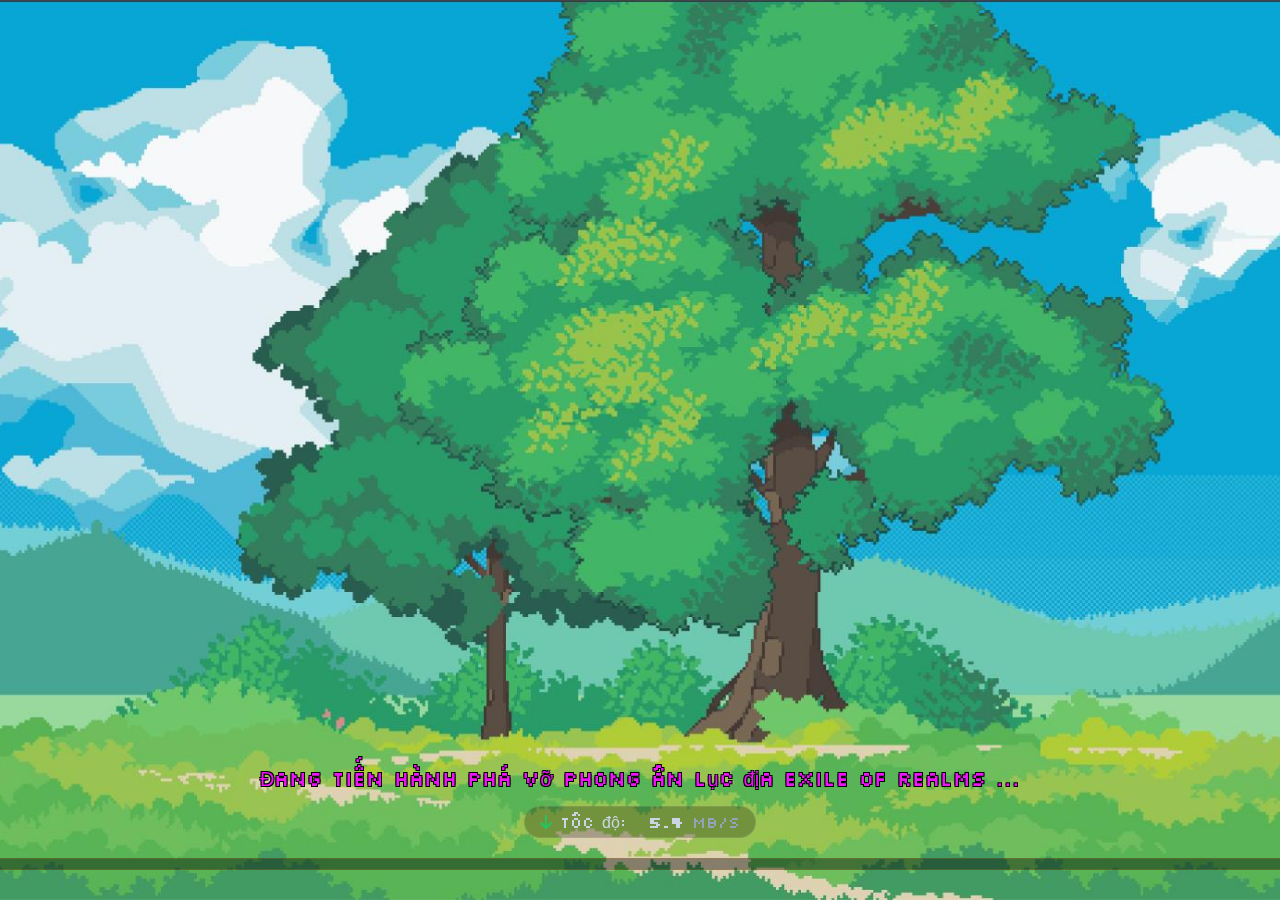
<file: logicgame.html>
<!DOCTYPE html>
<html lang="vi">

<head>
    <meta charset="UTF-8">
    <meta name="viewport" content="width=device-width, initial-scale=1.0">
    <title>Game Dashboard - Exile of Realms</title>
    <link href="https://cdnjs.cloudflare.com/ajax/libs/font-awesome/6.0.0/css/all.min.css" rel="stylesheet">
    <link rel="preconnect" href="https://fonts.googleapis.com">
    <link rel="preconnect" href="https://fonts.gstatic.com" crossorigin>
    <link href="https://fonts.googleapis.com/css2?family=Silkscreen&display=swap" rel="stylesheet">
    <link rel="stylesheet" href="logicgame.css">
</head>

<body>

    <div class="loading-screen" id="loadingScreen">
        <div class="loading-info-container">
            <div class="loading-text">Đang tiến hành phá vỡ phong ấn lục địa Exile of Realms ...</div>
            <div class="network-status">
                <i class="fas fa-arrow-down"></i> Tốc độ: <span id="speed-value">--</span> <span id="speed-unit">MB/s</span>
            </div>
        </div>
        <div class="loading-bar">
            <div class="loading-trail">
                <img src="asset/effect/load.png" alt="loading..." class="loading-sword-icon">
            </div>
        </div>
    </div>

    <div class="main-menu" id="mainMenu">
        <h1 class="menu-title">Exile of Realms</h1>
        <div class="menu-options">
            <button class="menu-btn" id="playBtn">Chơi Ngay</button>
            <button class="menu-btn" id="notificationBtn">Thông Báo</button>
            <button class="menu-btn" id="quitBtn">Thoát</button>
        </div>
    </div>

    <div class="loading-screen" id="gameLoadingScreen">
        <div class="loading-info-container">
            <div class="loading-text">Phá vỡ thành công, chuẩn bị nghênh đón kỷ nguyên mới</div>
        </div>
        <div class="loading-bar">
            <div class="loading-trail" id="gameLoadingTrail">
                <img src="asset/effect/load.png" alt="loading..." class="loading-sword-icon">
            </div>
        </div>
    </div>

    <div id="logout-overlay" class="logout-overlay">
        <div class="logout-box">
            <p class="logout-text">Đang tháo dỡ lục địa</p>
            <div class="pixel-spinner"></div>
        </div>
    </div>

    <div id="settings-panel" class="settings-panel">
        <div class="settings-box">
            <h2 class="settings-title">Cài Đặt</h2>
            <div class="setting-item">
                <label class="setting-label">Âm Thanh</label>
                <div class="sound-toggle-row">
                    <span>SFX</span>
                    <button class="toggle-btn" id="sfx-toggle"><span class="toggle-slider"></span></button>
                </div>
                <div class="sound-toggle-row">
                    <span>Nhạc Nền</span>
                    <button class="toggle-btn" id="music-toggle"><span class="toggle-slider"></span></button>
                </div>
            </div>
            <button class="menu-btn" id="closeSettingsBtn">Quay Lại</button>
        </div>
    </div>

    <div id="confirm-logout-panel" class="confirm-panel">
        <div class="confirm-box">
            <p class="confirm-text">Bạn có chắc chắn muốn thoát?</p>
            <div class="confirm-buttons">
                <button class="menu-btn" id="cancelLogoutBtn">Không</button>
                <button class="menu-btn btn-danger" id="confirmLogoutBtn">Có</button>
            </div>
        </div>
    </div>

    <div id="game-ui" class="game-ui-container">
        <div class="currency-bar-wrapper">
            <div class="currency-bar" id="linh-thach-bar">
                <img src="asset/ui/linhthach.png" alt="Linh Thạch" class="currency-icon">
                <span id="linhThachAmount" class="currency-amount">0</span>
                <button class="add-currency-btn">+</button>
            </div>
            <div class="currency-bar" id="tien-ngoc-bar">
                <img src="asset/ui/G.png" alt="Hỗn Độn Thạch" class="currency-icon">
                <span id="tienNgocAmount" class="currency-amount">0</span>
                <button class="add-currency-btn">+</button>
            </div>
        </div>

        <svg id="clickable-areas-container" style="position:absolute; top:0; left:0; width:100%; height:100%; z-index:10; pointer-events: none;" preserveAspectRatio="xMidYMid slice">
            <svg width="100%" height="100%" viewBox="0 0 1600 997" preserveAspectRatio="xMidYMid slice">
                <polygon points="1059,184,1022,177,1074,210,1065,227,1022,236,1015,251,1034,260,1055,275,1029,294,993,303,969,291,974,303,986,318,1000,318,1015,322,1015,337,1000,334,1003,351,993,363,972,370,952,375,926,380,936,389,948,394,962,425,962,442,962,468,960,485,981,492,995,487,1019,499,1029,487,1058,492,1086,492,1124,480,1179,473,1210,454,1229,440,1258,442,1289,442,1318,440,1339,430,1356,418,1354,387,1344,365,1330,335,1304,337,1287,316,1304,304,1318,301,1309,277,1282,285,1270,273,1294,263,1294,244,1313,234,1266,230,1254,215,1254,196,1278,198,1287,184,1299,170,1268,175,1242,170,1218,151,1213,120,1161,151,1117,137,1100,166" fill="transparent" style="cursor: pointer; pointer-events: auto;" onclick="handleAreaClick('Động Phủ', event)" />
            </svg>
            <svg width="100%" height="100%" viewBox="0 0 1863 1250" preserveAspectRatio="xMidYMid slice">
                <polygon points="1203,599,1191,622,1183,651,1169,670,1152,688,1133,695,1113,704,1094,699,1093,646,1042,646,1045,765,1093,765,1094,707,1108,727,1121,734,1137,736,1154,741,1154,755,1152,778,1125,799,1093,799,1094,812,1121,821,1125,853,1177,849,1179,900,1201,904,1401,916,1438,914,1479,904,1491,895,1488,853,1501,814,1515,807,1525,783,1528,726,1549,724,1571,700,1574,676,1530,695,1511,683,1488,649,1482,602,1466,626,1213,617,1213,610" fill="transparent" style="cursor: pointer; pointer-events: auto;" onclick="handleAreaClick('Vạn Bảo Các', event)" />
            </svg>
            <svg width="100%" height="100%" viewBox="0 0 1863 1250" preserveAspectRatio="xMidYMid slice">
                <polygon points="1127,851,1129,972,1172,972,1154,991,1123,1003,1139,1017,1139,1036,1119,1061,1102,1083,1080,1098,1049,1108,1076,1116,1090,1141,1333,1141,1401,1141,1463,1011,1438,1007,1419,989,1405,954,1388,976,1213,947,1195,927,1178,912,1178,851" fill="transparent" style="cursor: pointer; pointer-events: auto;" onclick="handleAreaClick('Dược Điền', event)" />
            </svg>
            <svg width="100%" height="100%" viewBox="0 0 1863 1250" preserveAspectRatio="xMidYMid slice">
                <polygon points="1012,459,997,482,977,496,950,498,954,510,971,519,923,521,923,642,971,640,1078,636,1121,613,1125,498,1080,490,1074,465" fill="transparent" style="cursor: pointer; pointer-events: auto;" onclick="handleAreaClick('Võ Kỹ Các', event)" />
            </svg>
            <svg width="100%" height="100%" viewBox="0 0 1863 1250" preserveAspectRatio="xMidYMid slice">
                <polygon points="862,344,728,342,726,465,773,465,779,533,790,556,818,568,884,566,911,560,923,523,950,498,1010,461,1131,453,1135,473,1166,459,1160,438,1109,405,1055,414,1039,387,1020,360,985,361,971,363,942,359,927,357,921,363,909,357,909,353,925,359,927,357,925,359" fill="transparent" style="cursor: pointer; pointer-events: auto;" onclick="handleAreaClick('Linh Thú', event)" />
            </svg>
            <svg width="100%" height="100%" viewBox="0 0 1863 1250" preserveAspectRatio="xMidYMid slice">
                <polygon points="796,713,794,737,771,762,750,772,724,781,705,779,687,791,685,750,631,748,633,863,615,861,549,919,571,976,666,995,685,1044,703,1075,713,1089,977,1091,1098,1015,1125,921,1086,896,1016,879,1020,847,1074,814,1004,793,958,719,938,739,816,727" fill="transparent" style="cursor: pointer; pointer-events: auto;" onclick="handleAreaClick('Tông Môn', event)" />
            </svg>
            <svg width="100%" height="100%" viewBox="0 0 1863 1250" preserveAspectRatio="xMidYMid slice">
                <polygon points="1660,288,1658,407,1654,427,1650,495,1678,535,1796,528,1862,485,1860,380,1746,370,1705,289" fill="transparent" style="cursor: pointer; pointer-events: auto;" onclick="handleAreaClick('Vạn Thú Sơn', event)" />
            </svg>
            <svg width="100%" height="100%" viewBox="0 0 1863 1250" preserveAspectRatio="xMidYMid slice">
                <polygon points="1683,614,1668,569,1619,568,1623,691,1656,694,1652,739,1685,807,1705,798,1732,761,1757,718,1765,661,1783,694,1800,671,1814,691,1839,700,1860,700,1862,556,1786,558,1777,530,1746,585" fill="transparent" style="cursor: pointer; pointer-events: auto;" onclick="handleAreaClick('Luyện Đan', event)" />
            </svg>
            <svg width="100%" height="100%" viewBox="0 0 1863 1250" preserveAspectRatio="xMidYMid slice">
                <polygon points="1761,660,1757,713,1705,790,1685,812,1631,820,1604,794,1594,812,1598,835,1615,847,1633,860,1654,870,1691,872,1693,899,1685,965,1666,989,1642,886,1590,890,1590,1002,1563,1043,1623,1080,1629,1133,1856,1135,1862,701" fill="transparent" style="cursor: pointer; pointer-events: auto;" onclick="handleAreaClick('Luyện Khí', event)" />
            </svg>
            <svg width="100%" height="100%" viewBox="0 0 1863 1250" preserveAspectRatio="xMidYMid slice">
                <polygon points="129,454,112,492,90,510,59,508,84,535,78,562,55,589,65,634,88,652,106,661,164,656,205,650,230,624,252,591,259,582,242,572,246,535,238,502,166,457" fill="transparent" style="cursor: pointer; pointer-events: auto;" onclick="handleAreaClick('Tinh Anh Đại Hội', event)" />
            </svg>
        </svg>

        <div class="player-info-wrapper">
            <div id="clickable-avatar-area" class="pixel-avatar-frame">
            </div>
            <div class="pixel-info-box">
                <div id="player-name-display" class="player-name">Nopee</div>
                <div id="player-realm-display" class="player-realm">Luyện Khí Tầng 1</div>
            </div>
        </div>

        <div class="game-rect" style="left:34%;top:62%" onclick="handleAreaClick('Tông Môn', event)">Tông Môn</div>
        <div class="game-rect" style="left: 49.6%;top:40%" onclick="handleAreaClick('Võ Kỹ Các', event)">Võ Kỹ Các</div>
        <div class="game-rect" style="left:39%;top:23%" onclick="handleAreaClick('Linh Thú', event)">Linh Thú</div>
        <div class="game-rect" style="left:60.2%;top:14%" onclick="handleAreaClick('Động Phủ', event)">Động Phủ</div>
        <div class="game-rect" style="left:87%;top:45%" onclick="handleAreaClick('Luyện Đan', event)">Luyện Đan</div>
        <div class="game-rect" style="left: 60.6%;top:72%" onclick="handleAreaClick('Dược Điền', event)">Dược Điền</div>
        <div class="game-rect" style="left:56%;top:52%" onclick="handleAreaClick('Vạn Bảo Các', event)">Vạn Bảo Các</div>
        <div class="game-rect" style="left:85.5%;top:75.5%" onclick="handleAreaClick('Luyện Khí', event)">Luyện Khí</div>
        <div class="game-rect" style="left:89%;top:18%" onclick="handleAreaClick('Vạn Thú Sơn', event)">Vạn Thú Sơn</div>
        <div class="game-rect" style="left:11%;top:26%" onclick="handleAreaClick('Tinh Anh Đại Hội', event)">Tinh Anh Đại Hội</div>
    </div>

    <div id="character-info-panel" class="panel-overlay">
        <div class="panel-box">
            <h2 class="panel-title">Thông Tin Nhân Vật</h2>
            <button id="close-character-info-btn" class="panel-close-btn">&times;</button>
            <div class="panel-content">
                <div class="left-column">
                    <div class="character-display"></div>
                </div>
                <div class="right-column">
                    <div class="stat-item"><span class="stat-label">Tên:</span><span class="stat-value">Nopee</span></div>
                    <div class="stat-item"><span class="stat-label">Cảnh Giới:</span><span class="stat-value">Luyện Khí Tầng 1</span></div>
                    <div class="stat-item"><span class="stat-label">Vũ Khí Bản Mệnh:</span><span class="stat-value">Huyền Linh Kiếm</span></div>
                    <div class="stat-item"><span class="stat-label">Pháp Bảo:</span><span class="stat-value">Không Có</span></div>
                    <div class="stat-item"><span class="stat-label">Sinh Mệnh:</span><span class="stat-value">1000</span></div>
                    <div class="stat-item"><span class="stat-label">Linh Khí:</span><span class="stat-value">1/1000</span></div>
                    <div class="stat-item"><span class="stat-label">Tốc Độ Hấp Thu Linh Khí:</span><span class="stat-value">10 / s</span></div>
                    <div class="stat-item"><span class="stat-label">Công Kích:</span><span class="stat-value">50</span></div>
                    <div class="stat-item"><span class="stat-label">Phòng Thủ:</span><span class="stat-value">25</span></div>
                    <div class="stat-item"><span class="stat-label">Tỷ Lệ Bạo Kích:</span><span class="stat-value">5%</span></div>
                    <div class="stat-item"><span class="stat-label">Sát Thương Bạo Kích:</span><span class="stat-value">100</span></div>
                </div>
            </div>
            <div class="action-buttons">
                <button class="menu-btn small-btn" id="dichDungBtn">Dịch Dung</button>
                <button class="menu-btn small-btn" id="yphucBtn">Y Phục</button>
                <button class="menu-btn small-btn" id="settingBtn">Cài Đặt</button>
                <button class="menu-btn small-btn" id="gifcodeBtn">Đổi Gifcode</button>
            </div>
        </div>
    </div>

    <div id="avatar-select-panel" class="panel-overlay">
        <div class="panel-box" style="max-width: 610px; max-height: 700px;">
            <button id="close-avatar-select-btn" class="panel-close-btn">&times;</button>
            <div class="panel-content hide-scrollbar" style="overflow-y: auto; overflow-x: hidden;">
                <div id="avatar-grid"></div>
            </div>
        </div>
    </div>

    <div id="notification-popup" class="panel-overlay">
        <div class="panel-box" style="max-width: 400px; max-height: 300px; text-align:center;">
            <h2 class="panel-title">Thông Báo</h2>
            <button id="close-notification-btn" class="panel-close-btn">&times;</button>
            <div class="panel-content" style="justify-content:center;align-items:center;">
                <p>Chức Năng Đang Hoàn Thiện!</p>
            </div>
        </div>
    </div>

    <div id="gifcode-panel" class="panel-overlay">
        <div class="panel-box" style="max-width: 400px; max-height: 300px; text-align:center;">
            <h2 class="panel-title">Đổi Gifcode</h2>
            <button id="close-gifcode-btn" class="panel-close-btn">&times;</button>
            <div class="panel-content" style="flex-direction:column;align-items:center;justify-content:center;gap:20px;">
                <input id="gifcode-input" type="text" placeholder="Nhập mã Gifcode" style="width:80%;padding:10px 8px;font-size:18px;border-radius:8px;border:1px solid #888;outline:none;">
                <button id="submit-gifcode-btn" class="menu-btn small-btn">Xác Nhận</button>
                <div id="gifcode-message" style="color:#FFEB3B;font-size:16px;"></div>
            </div>
        </div>
    </div>

    <div id="gifcode-reward-panel" class="panel-overlay">
        <div class="panel-box" style="max-width: 450px; max-height: 500px; text-align:center;">
            <h2 class="panel-title" style="color:#22c55e;">Đổi Thưởng Thành Công!</h2>
            <button id="close-reward-panel-btn" class="panel-close-btn">&times;</button>
            <div id="reward-list-container" class="panel-content" style="flex-direction:column;align-items:center;justify-content:center;gap:15px;">
            </div>
            <button id="confirm-reward-btn" class="menu-btn small-btn" style="margin-top:20px;">Xác Nhận</button>
        </div>
    </div>

    <div id="dongphu-overlay" class="panel-overlay dongphu-fullscreen">
        <div class="panel-box" style="width:100vw;height:100vh;display:flex;flex-direction:column;justify-content:center;align-items:center;">
            <button class="panel-close-btn" id="dongphu-close-btn">&times;</button>
            <div class="panel-content" style="width:100%;height:100%;display:flex;align-items:center;justify-content:center;"></div>
        </div>
    </div>
    
    <script src="logicgame.js"></script>
</body>

</html>
</file>
<file: logicgame.css>
* {
    margin: 0;
    padding: 0;
    box-sizing: border-box;
}

body {
    background-image: url('background/Startgame.png');
    background-size: cover;
    background-position: center;
    background-repeat: no-repeat;
    background-attachment: fixed;
    font-family: 'Segoe UI', sans-serif;
    min-height: 100vh;
    color: #e0e0e0;
    overflow-x: hidden;
    -webkit-user-select: none;
    -ms-user-select: none;
    -moz-user-select: none;
    user-select: none;
}

.loading-screen {
    position: fixed;
    top: 0;
    left: 0;
    width: 100%;
    height: 100%;
    background-image: url('background/Startgame.png');
    background-size: cover;
    background-position: center;
    background-repeat: no-repeat;
    display: flex;
    flex-direction: column;
    justify-content: flex-end;
    align-items: center;
    padding-bottom: 30px;
    z-index: 9999;
    transition: opacity 0.8s ease, visibility 0.8s ease;
}

.loading-screen.hidden {
    opacity: 0;
    visibility: hidden;
}

.loading-info-container {
    display: flex;
    flex-direction: column;
    align-items: center;
    margin-bottom: 20px;
}

.loading-text {
    font-family: 'Silkscreen', sans-serif;
    font-size: 20px;
    color: #ed15f8;
    margin-bottom: 15px;
    text-shadow: -1px -1px 0 #000,
        1px -1px 0 #000,
        -1px 1px 0 #000,
        1px 1px 0 #000;
    -webkit-font-smoothing: none;
    -moz-osx-font-smoothing: grayscale;
    font-smooth: never;
}

.network-status {
    font-family: 'Silkscreen', sans-serif;
    font-size: 16px;
    color: #cbd5e1;
    background: rgba(0, 0, 0, 0.25);
    padding: 5px 15px;
    border-radius: 20px;
    display: flex;
    align-items: center;
    gap: 8px;
    border: 1px solid rgba(255, 255, 255, 0.1);
    transition: all 0.3s ease;
}

.network-status i {
    color: #22c55e;
    transition: color 0.3s ease;
}

.network-status.unstable i {
    color: #f59e0b;
}

.network-status.bad i {
    color: #ef4444;
}

#speed-value {
    font-weight: 700;
    min-width: 50px;
    display: inline-block;
    text-align: right;
}

#speed-unit {
    font-weight: 500;
    color: #94a3b8;
    min-width: 45px;
    display: inline-block;
    text-align: left;
}

.loading-bar {
    width: 1450px;
    height: 12px;
    background: rgba(0, 0, 0, 0.4);
    border-radius: 6px;
    position: relative;
    border: 1px solid rgba(217, 119, 6, 0.2);
}

.loading-trail {
    height: 100%;
    background: linear-gradient(90deg, #d97706, #f59e0b);
    border-radius: 6px;
    width: 0%;
    animation: trail-loading 6.5s linear forwards;
    box-shadow: 0 0 10px #f59e0b, 0 0 15px #d97706;
    position: relative;
}

.loading-sword-icon {
    position: absolute;
    right: -15px;
    top: 50%;
    transform: translateY(-50%) rotate(45deg);
    height: 50px;
    width: auto;
    filter: drop-shadow(0 0 8px rgba(255, 255, 255, 0.7));
}

@keyframes trail-loading {
    0% {
        width: 0%;
    }

    15% {
        width: 10%;
    }

    20% {
        width: 15%;
    }

    35% {
        width: 30%;
    }

    40% {
        width: 40%;
    }

    50% {
        width: 50%;
    }

    60% {
        width: 65%;
    }

    75% {
        width: 70%;
    }

    85% {
        width: 80%;
    }

    100% {
        width: 100%;
    }
}

.main-menu {
    position: absolute;
    top: 0;
    left: 0;
    width: 100%;
    height: 100%;
    display: none;
    flex-direction: column;
    justify-content: center;
    align-items: center;
    z-index: 100;
    background-color: rgba(0, 0, 0, 0.3);
    backdrop-filter: blur(4px);
}

.menu-title {
    font-family: 'Silkscreen', sans-serif;
    font-size: 72px;
    color: #d27a5d;
    text-shadow: -3px -3px 0 #000,
        3px -3px 0 #000,
        -3px 3px 0 #000,
        3px 3px 0 #000,
        5px 5px 0 rgba(0, 0, 0, 0.5);
    margin-bottom: 60px;
    -webkit-font-smoothing: none;
    -moz-osx-font-smoothing: grayscale;
    font-smooth: never;
}

.menu-options {
    display: flex;
    flex-direction: column;
    gap: 18px;
}

.menu-btn {
    font-family: 'Silkscreen', sans-serif;
    font-size: 22px;
    color: #e0e0e0;
    background-color: #383838;
    border: 3px solid #1a1a1a;
    padding: 12px 25px;
    min-width: 280px;
    cursor: pointer;
    image-rendering: pixelated;
    box-shadow: inset -4px -4px 0px 0px #222,
        inset 4px 4px 0px 0px #666;
    text-shadow: 2px 2px 0 #000;
    transition: all 0.05s linear;
}

.menu-btn:hover {
    background-color: #4a4a4a;
    color: #FFEB3B;
}

.menu-btn:active {
    transform: translateY(2px);
    box-shadow: inset -2px -2px 0px 0px #222,
        inset 2px 2px 0px 0px #666;
}

.logout-overlay {
    position: fixed;
    top: 0;
    left: 0;
    width: 100%;
    height: 100%;
    background-color: rgba(0, 0, 0, 0.8);
    backdrop-filter: blur(5px) grayscale(50%);
    display: none;
    justify-content: center;
    align-items: center;
    z-index: 10000;
    opacity: 0;
    transition: opacity 0.5s ease-in-out;
    cursor: wait;
}

.logout-overlay.visible {
    display: flex;
    opacity: 1;
}

.logout-box {
    text-align: center;
    padding: 40px;
    background-color: #1a1a1a;
    box-shadow: inset -6px -6px 0px 0px #111,
        inset 6px 6px 0px 0px #333;
    border: 4px solid #000;
    image-rendering: pixelated;
}

.logout-text {
    font-family: 'Silkscreen', sans-serif;
    font-size: 28px;
    color: #FFEB3B;
    text-shadow: 3px 3px 0 #000;
    margin-bottom: 30px;
}

.pixel-spinner {
    margin: 0 auto;
    width: 64px;
    height: 64px;
    image-rendering: pixelated;
    background-image: url('asset/effect/load.png');
    background-size: cover;
    transform: rotate(-45deg);
    animation: spin 1.5s linear infinite;
}

@keyframes spin {
    from {
        transform: rotate(-45deg);
    }

    to {
        transform: rotate(315deg);
    }
}

.settings-panel,
.confirm-panel,
.panel-overlay {
    position: fixed;
    top: 0;
    left: 0;
    width: 100%;
    height: 100%;
    background-color: rgba(0, 0, 0, 0.5);
    display: none;
    justify-content: center;
    align-items: center;
    opacity: 0;
    transition: opacity 0.3s ease-in-out;
}

.settings-panel {
    z-index: 20000;
    backdrop-filter: blur(8px) grayscale(50%);
}

.confirm-panel {
    z-index: 10001;
    backdrop-filter: blur(8px) grayscale(70%);
}

.panel-overlay {
    z-index: 10000;
    backdrop-filter: blur(8px) grayscale(50%);
}

.settings-panel.visible,
.confirm-panel.visible,
.panel-overlay.visible {
    display: flex;
    opacity: 1;
}

.settings-box,
.confirm-box,
.panel-box {
    background-color: #1a1a1a;
    box-shadow: inset -6px -6px 0px 0px #111,
        inset 6px 6px 0px 0px #333;
    border: 4px solid #000;
    image-rendering: pixelated;
}

.settings-box {
    width: 500px;
    padding: 30px;
    display: flex;
    flex-direction: column;
    gap: 30px;
    align-items: center;
}

.settings-title {
    font-family: 'Silkscreen', sans-serif;
    font-size: 36px;
    color: #FFEB3B;
    text-shadow: 3px 3px 0 #000;
}

.setting-item {
    width: 100%;
    text-align: center;
}

.setting-label {
    font-family: 'Silkscreen', sans-serif;
    font-size: 18px;
    color: #e0e0e0;
    margin-bottom: 20px;
    display: block;
    text-shadow: 2px 2px 0 #000;
}

.sound-toggle-row {
    display: flex;
    align-items: center;
    justify-content: space-between;
    margin: 10px 0;
    gap: 20px;
}

.toggle-btn {
    width: 48px;
    height: 28px;
    background: #222;
    border: 2px solid #444;
    border-radius: 16px;
    position: relative;
    cursor: pointer;
    outline: none;
    transition: background 0.2s;
    padding: 0;
}

.toggle-btn .toggle-slider {
    position: absolute;
    left: 1px;
    top: 1px;
    width: 24px;
    height: 24px;
    background: #ccc;
    border-radius: 50%;
    transition: left 0.2s, background 0.2s;
    box-shadow: 0 1px 4px #0002;
}

.toggle-btn.active {
    background: #22c55e;
    border-color: #16a34a;
}

.toggle-btn.active .toggle-slider {
    left: 21px;
    background: #fff;
}

.confirm-box {
    padding: 35px 50px;
    text-align: center;
}

.confirm-text {
    font-family: 'Silkscreen', sans-serif;
    font-size: 20px;
    color: #e0e0e0;
    text-shadow: 2px 2px 0 #000;
    margin-bottom: 30px;
}

.confirm-buttons {
    display: flex;
    justify-content: center;
    gap: 20px;
}

.menu-btn.btn-danger {
    background-color: #832525;
    box-shadow: inset -4px -4px 0px 0px #4d1616,
        inset 4px 4px 0px 0px #b13535;
}

.menu-btn.btn-danger:hover {
    background-color: #a02e2e;
    color: #fff;
}

#gameLoadingScreen {
    background-image: url('background/loadgame2.png');
    display: none;
    opacity: 0;
    visibility: hidden;
    transition: opacity 0.5s ease, visibility 0.5s ease;
}

#gameLoadingScreen.visible {
    display: flex;
    opacity: 1;
    visibility: visible;
}

#gameLoadingScreen .loading-trail {
    animation: none;
}

#gameLoadingScreen.visible .loading-trail {
    animation: trail-loading 4s linear forwards;
}

.game-ui-container {
    display: none;
    position: fixed;
    top: 0;
    left: 0;
    width: 100%;
    height: 100%;
    pointer-events: none;
    background-image: url('background/uigame.png');
    background-size: cover;
    background-position: center;
    background-repeat: no-repeat;
}

.player-info-wrapper {
    position: absolute;
    top: -2px;
    left: -4px;
    display: flex;
    align-items: center;
    pointer-events: auto;
    z-index: 1000;
}

.pixel-avatar-frame {
    width: 80px;
    height: 80px;
    background-color: #6b6b6b;
    border: 4px solid #1a1a1a;
    border-radius: 50%;
    cursor: pointer;
    display: flex;
    justify-content: center;
    align-items: center;
    transition: transform 0.1s ease;
    box-shadow: inset 5px 5px 0px 0px #9e9e9e;
    position: relative;
    pointer-events: auto;
    z-index: 1001;
}

.pixel-avatar-frame:hover {
    transform: scale(1.05);
    box-shadow: inset 5px 5px 0px 0px #9e9e9e, 0 0 10px rgba(255, 235, 59, 0.5);
}

.pixel-avatar-frame:active {
    transform: scale(0.98);
}

.pixel-avatar-img {
    width: 72px;
    height: 72px;
    border-radius: 50%;
    object-fit: cover;
    border: 2px solid #FFEB3B;
    box-shadow: 0 0 8px #000;
    pointer-events: none;
}

.pixel-info-box {
    width: 320px;
    height: 70px;
    background-color: #383838;
    border: 4px solid #1a1a1a;
    margin-left: -40px;
    z-index: 1000;
    padding-left: 50px;
    padding-right: 10px;
    padding-top: 10px;
    padding-bottom: 10px;
    display: flex;
    flex-direction: column;
    justify-content: center;
    box-shadow: inset -4px -4px 0px 0px #222,
        inset 4px 4px 0px 0px #666;
    pointer-events: none;
}

.game-rect {
    position: absolute;
    width: 39px;
    height: 95px;
    border: 1px solid #000000;
    border-radius: 5px;
    background: rgba(48, 19, 19, 0.6);
    z-index: 200;
    box-shadow: 0 0 2px rgba(0, 0, 0, 0.5);
    color: #FFEB3B;
    font-family: 'Silkscreen', sans-serif;
    font-size: 12px;
    text-shadow: 2px 2px 0 #000;
    display: flex;
    justify-content: center;
    align-items: center;
    text-align: center;
    padding: 5px;
    cursor: pointer;
    transition: background 0.2s ease, transform 0.1s ease;
    pointer-events: auto;
}

.game-rect:hover {
    background: rgba(0, 0, 0, 0.8);
    transform: scale(1.05);
}

#clickable-areas {
    z-index: 10;
}

.player-name {
    font-family: 'Silkscreen', sans-serif;
    font-size: 16px;
    color: #FFEB3B;
    text-shadow: 2px 2px 0 #000;
}

.player-realm {
    font-family: 'Silkscreen', sans-serif;
    font-size: 12px;
    color: #e0e0e0;
    text-shadow: 1px 1px 0 #000;
    margin-top: 5px;
}

.currency-bar-wrapper {
    position: absolute;
    top: 5px;
    right: 45px;
    display: flex;
    flex-direction: row;
    gap: 35px;
    z-index: 1000;
    pointer-events: auto;
}

.currency-bar {
    display: flex;
    align-items: center;
    height: 40px;
    background-color: #383838;
    border: 3px solid #1a1a1a;
    padding: 0 5px;
    min-width: 200px;
    box-shadow: inset -3px -3px 0px 0px #222,
        inset 3px 3px 0px 0px #666;
}

.currency-icon {
    width: 25px;
    height: 25px;
    margin-right: 8px;
    image-rendering: pixelated;
}

.currency-amount {
    font-family: 'Silkscreen', sans-serif;
    font-size: 16px;
    color: #fff;
    text-shadow: 2px 2px 0 #000;
    flex-grow: 1;
    text-align: right;
    margin-right: 8px;
}

.add-currency-btn {
    width: 28px;
    height: 28px;
    background-color: #2b7a3a;
    border: 2px solid #1a1a1a;
    color: #FFEB3B;
    font-size: 24px;
    font-weight: bold;
    cursor: pointer;
    box-shadow: inset -2px -2px 0px 0px #1c5026,
        inset 2px 2px 0px 0px #4aa95b;
    transition: all 0.05s linear;
    display: flex;
    justify-content: center;
    align-items: center;
    padding-bottom: 3px;
    text-shadow: 1px 1px 0 #000;
}

.add-currency-btn:hover {
    background-color: #3a9d4e;
}

.add-currency-btn:active {
    transform: translateY(1px);
    box-shadow: inset -1px -1px 0px 0px #1c5026,
        inset 1px 1px 0px 0px #4aa95b;
}

.panel-box {
    position: relative;
    width: 80%;
    max-width: 900px;
    height: 85%;
    max-height: 600px;
    background-color: #1a1a1a;
    box-shadow: inset -8px -8px 0px 0px #111,
        inset 8px 8px 0px 0px #333;
    border: 5px solid #000;
    padding: 25px;
    display: flex;
    flex-direction: column;
    gap: 20px;
    font-family: 'Silkscreen', sans-serif;
}

.panel-content {
    flex-grow: 1;
    display: flex;
    gap: 25px;
    min-height: 0;
}

.panel-close-btn {
    position: absolute;
    top: 10px;
    right: 15px;
    width: 45px;
    height: 45px;
    background: none;
    border: none;
    color: #FFEB3B;
    font-size: 50px;
    line-height: 1;
    text-align: center;
    cursor: pointer;
    font-family: Arial, sans-serif;
    text-shadow: 3px 3px 0 #000;
    transition: transform 0.2s ease, color 0.2s ease;
    padding: 0;
}

.panel-close-btn:hover {
    color: #fff;
    transform: scale(1.1);
}

.left-column {
    flex: 2;
    display: flex;
    flex-direction: column;
    gap: 15px;
}

.character-display {
    flex-grow: 1;
    background-color: #2e2e2e;
    box-shadow: inset 4px 4px 0px 0px #1a1a1a,
        inset -4px -4px 0px 0px #5c5c5c;
    border: 4px solid #111;
}

.action-buttons {
    display: flex;
    justify-content: space-around;
    gap: 15px;
    flex-shrink: 0;
    width: 100%;
}

.menu-btn.small-btn {
    min-width: 150px;
    font-size: 18px;
    padding: 10px 15px;
}

.right-column {
    flex: 3;
    background-color: #383838;
    border: 4px solid #1a1a1a;
    box-shadow: inset -4px -4px 0px 0px #222,
        inset 4px 4px 0px 0px #666;
    padding: 20px;
    display: flex;
    flex-direction: column;
    gap: 15px;
    overflow-y: auto;
}

.stat-item {
    display: flex;
    align-items: center;
    justify-content: space-between;
    font-size: 18px;
    color: #e0e0e0;
    text-shadow: 2px 2px 0 #000;
}

.stat-label {
    color: #FFEB3B;
}

#avatar-grid {
    display: grid;
    grid-template-columns: repeat(7, 1fr);
    gap: 10px;
    justify-items: center;
    align-items: center;
    padding: 18px 0;
}

#avatar-grid img {
    width: 64px;
    height: 64px;
    border-radius: 50%;
    object-fit: cover;
    cursor: pointer;
    border: 2px solid #444;
    transition: border 0.2s, box-shadow 0.2s;
    background: #222;
}

#avatar-grid img.selected,
#avatar-grid img:hover {
    border: 3px solid #FFEB3B;
    box-shadow: 0 0 10px #FFEB3B;
}

.hide-scrollbar {
    scrollbar-width: none;
    -ms-overflow-style: none;
}

.hide-scrollbar::-webkit-scrollbar {
    display: none;
}

.reward-item {
    display: flex;
    align-items: center;
    background-color: #383838;
    padding: 8px 15px;
    width: 80%;
    border: 3px solid #1a1a1a;
    box-shadow: inset -3px -3px 0px 0px #222,
        inset 3px 3px 0px 0px #666;
    gap: 15px;
}

.reward-item-image {
    width: 48px;
    height: 48px;
    object-fit: contain;
    image-rendering: pixelated;
    background-color: #222;
    border: 2px solid #555;
    padding: 4px;
}

.reward-item-info {
    font-family: 'Silkscreen', sans-serif;
    font-size: 16px;
    color: #FFEB3B;
    text-shadow: 2px 2px 0 #000;
}

.dongphu-overlay {
    position: fixed;
    top: 0;
    left: 0;
    width: 100vw;
    height: 100vh;
    z-index: 30000;
    display: flex;
    justify-content: center;
    align-items: center;
    background: none;
    pointer-events: none;
    opacity: 1;
    transition: opacity 0.3s;
}

.dongphu-overlay .dongphu-bg-pixel {
    width: 0;
    height: 100vh;
    background: repeating-linear-gradient(45deg, #222 0 4px, #333 4px 8px);
    box-shadow: 0 0 40px #000a;
    border-radius: 8px;
    margin: 0 auto;
    transition: width 0.4s cubic-bezier(.7, 0, .3, 1);
    pointer-events: auto;
}

.dongphu-overlay.show {
    pointer-events: auto;
}

.dongphu-overlay.show .dongphu-bg-pixel {
    width: 100vw;
    transition: width 0.4s cubic-bezier(.7, 0, .3, 1);
}

.dongphu-close-btn {
    position: absolute;
    top: 32px;
    right: 48px;
    width: 54px;
    height: 54px;
    background: rgba(30, 30, 30, 0.85);
    border: 3px solid #FFEB3B;
    border-radius: 50%;
    color: #FFEB3B;
    font-size: 38px;
    font-family: 'Silkscreen', Arial, sans-serif;
    cursor: pointer;
    z-index: 2;
    display: flex;
    align-items: center;
    justify-content: center;
    box-shadow: 0 0 12px #000a;
    transition: background 0.2s, color 0.2s, transform 0.1s;
}

.dongphu-close-btn:hover {
    background: #FFEB3B;
    color: #222;
    transform: scale(1.08);
}

.dongphu-fullscreen {
    z-index: 30000;
    display: none;
    background: rgba(0, 0, 0, 0.7);
    backdrop-filter: blur(8px) grayscale(40%);
    opacity: 0;
    transition: opacity 0.4s ease;
}

.dongphu-fullscreen.visible {
    display: flex;
    opacity: 1;
}

.dongphu-fullscreen .panel-box {
    width: 100vw !important;
    height: 100vh !important;
    max-width: 100vw !important;
    max-height: 100vh !important;
    margin: 0 !important;
    box-shadow: none !important;
    border: none !important;
    padding: 0 !important;
    background-image: url('asset/ui/dongphu.jpg');
    background-size: cover;
    background-position: center;
    background-repeat: no-repeat;
    transform: translateY(100%);
    transition: transform 0.4s cubic-bezier(0.25, 1, 0.5, 1);
}

.dongphu-fullscreen.visible .panel-box {
    transform: translateY(0);
}

.dongphu-fullscreen.closing .panel-box {
    transform: translateY(100%);
}

.dongphu-close-btn {
    position: absolute;
    top: 32px;
    right: 48px;
    width: 54px;
    height: 54px;
    background: rgba(30, 30, 30, 0.85);
    border: 3px solid #FFEB3B;
    border-radius: 50%;
    color: #FFEB3B;
    font-size: 38px;
    font-family: 'Silkscreen', Arial, sans-serif;
    cursor: pointer;
    z-index: 2;
    display: flex;
    align-items: center;
    justify-content: center;
    box-shadow: 0 0 12px #000a;
    transition: background 0.2s, color 0.2s, transform 0.1s;
}

.dongphu-close-btn:hover {
    background: #FFEB3B;
    color: #222;
    transform: scale(1.08);
}

#dongphu-overlay .panel-content .thien-image {
    position: absolute;
    max-width: 55%;
    max-height: 55%;
    top: 37%;
    left: 51%;
    transform: translateX(-50%);
    object-fit: contain;
    animation: bobbing 1.8s ease-in-out infinite alternate;
}

@keyframes thien-appear {
    to {
        opacity: 1;
        transform: scale(1);
    }
}

@keyframes bobbing {
    0% {
        transform: translate(-50%, 0);
    }

    100% {
        transform: translate(-50%, -15px);
    }
}

.spirit-particles-container {
    position: absolute;
    top: 0;
    left: 0;
    width: 100%;
    height: 100%;
    pointer-events: none;
    overflow: hidden;
}

.spirit-particle {
    position: absolute;
    width: 10px;
    height: 10px;
    background: radial-gradient(circle, #aeffff, #00f2ff, #00c3ff00);
    border-radius: 50%;
    box-shadow: 0 0 5px #fff, 0 0 10px #00f2ff, 0 0 15px #00c3ff;
    opacity: 0;
    animation: absorb-spirit 3s ease-in infinite;
}

@keyframes absorb-spirit {
    0% {
        opacity: 1;
        transform: scale(1.2);
    }

    100% {
        top: 50%;
        left: 50%;
        opacity: 0;
        transform: scale(0);
    }
}

.spirit-particle:nth-child(1) {
    top: 15%;
    left: 20%;
    animation-delay: 0s;
}

.spirit-particle:nth-child(2) {
    top: 80%;
    left: 30%;
    animation-delay: -0.2s;
}

.spirit-particle:nth-child(3) {
    top: 25%;
    left: 75%;
    animation-delay: -0.4s;
}

.spirit-particle:nth-child(4) {
    top: 90%;
    left: 90%;
    animation-delay: -0.6s;
}

.spirit-particle:nth-child(5) {
    top: 50%;
    left: 10%;
    animation-delay: -0.8s;
}

.spirit-particle:nth-child(6) {
    top: 5%;
    left: 50%;
    animation-delay: -1s;
}

.spirit-particle:nth-child(7) {
    top: 85%;
    left: 60%;
    animation-delay: -1.2s;
}

.spirit-particle:nth-child(8) {
    top: 40%;
    left: 95%;
    animation-delay: -1.4s;
}

.spirit-particle:nth-child(9) {
    top: 60%;
    left: 5%;
    animation-delay: -1.6s;
}

.spirit-particle:nth-child(10) {
    top: 5%;
    left: 90%;
    animation-delay: -1.8s;
}

.spirit-particle:nth-child(11) {
    top: 95%;
    left: 10%;
    animation-delay: -2s;
}

.spirit-particle:nth-child(12) {
    top: 30%;
    left: 15%;
    animation-delay: -2.2s;
}

.spirit-particle:nth-child(13) {
    top: 70%;
    left: 85%;
    animation-delay: -2.4s;
}

.spirit-particle:nth-child(14) {
    top: 10%;
    left: 40%;
    animation-delay: -2.6s;
}

.spirit-particle:nth-child(15) {
    top: 90%;
    left: 70%;
    animation-delay: -2.8s;
}

.spirit-particle:nth-child(16) {
    top: 75%;
    left: 5%;
    animation-delay: -3s;
}

.spirit-particle:nth-child(17) {
    top: 20%;
    left: 90%;
    animation-delay: -3.2s;
}

.spirit-particle:nth-child(18) {
    top: 5%;
    left: 25%;
    animation-delay: -3.4s;
}

.spirit-particle:nth-child(19) {
    top: 95%;
    left: 50%;
    animation-delay: -3.6s;
}

.spirit-particle:nth-child(20) {
    top: 55%;
    left: 45%;
    animation-delay: -3.8s;
}

.spirit-particle:nth-child(21) {
    top: 35%;
    left: 65%;
    animation-delay: -4s;
}

.spirit-particle:nth-child(22) {
    top: 80%;
    left: 80%;
    animation-delay: -4.2s;
}

.spirit-particle:nth-child(23) {
    top: 15%;
    left: 55%;
    animation-delay: -4.4s;
}

.spirit-particle:nth-child(24) {
    top: 65%;
    left: 25%;
    animation-delay: -4.6s;
}

.spirit-particle:nth-child(25) {
    top: 45%;
    left: 75%;
    animation-delay: -4.8s;
}

#linhKhiContainer {
    position: absolute;
    top: 91%;
    left: 50.85%;
    transform: translateX(-50%);
    width: 45%;
    max-width: 550px;
    background-color: rgba(0, 0, 0, 0.5);
    border: 2px solid #555;
    border-radius: 10px;
    padding: 4px;
}

#linhKhiBar {
    width: 0%;
    height: 25px;
    background: linear-gradient(90deg, #00d2ff, #3a7bd5);
    border-radius: 6px;
    transition: width 0.5s ease-in-out;
    box-shadow: 0 0 10px #00d2ff, inset 0 0 5px rgba(255, 255, 255, 0.3);
}

#linhKhiText {
    width: 100%;
    text-align: center;
    color: white;
    font-family: 'Silkscreen', sans-serif;
    font-size: 14px;
    font-weight: bold;
    text-shadow: 2px 2px 2px rgba(0, 0, 0, 0.7);
    white-space: nowrap;
    position: absolute;
    left: 50%;
    top: 50%;
    transform: translate(-50%, -50%);
    z-index: 2;
}

#breakthroughBtn {
    position: absolute;
    top: 71.2%;
    left: 51%;
    transform: translate(-50%, -50%);
    width: 68px;
    height: 68px;
    border-radius: 50%;
    display: flex;
    justify-content: center;
    align-items: center;
    font-family: 'Silkscreen', sans-serif;
    font-size: 11px;
    color: #000;
    background: linear-gradient(45deg, #ff0d00, #4800ff, #c3ff00);
    border: 0px solid #fff;
    cursor: pointer;
    z-index: 10;
    text-shadow: 1px 1px 2px #fff;
    box-shadow: 0 0 15px #ffd700, 0 0 30px #ffec8b, inset 0 0 10px rgba(255, 255, 255, 0.5);
    animation: breakthrough-glow 1.5s infinite alternate;
}

#breakthroughBtn span {
    pointer-events: none;
}

@keyframes breakthrough-glow {
    from {
        box-shadow: 0 0 20px #ffd700, 0 0 40px #ffec8b, inset 0 0 10px rgba(255, 255, 255, 0.5);
        transform: translate(-50%, -50%) scale(1);
    }

    to {
        box-shadow: 0 0 40px #ffd700, 0 0 80px #ffec8b, inset 0 0 15px rgba(255, 255, 255, 0.8);
        transform: translate(-50%, -50%) scale(1.05);
    }
}
</file>
